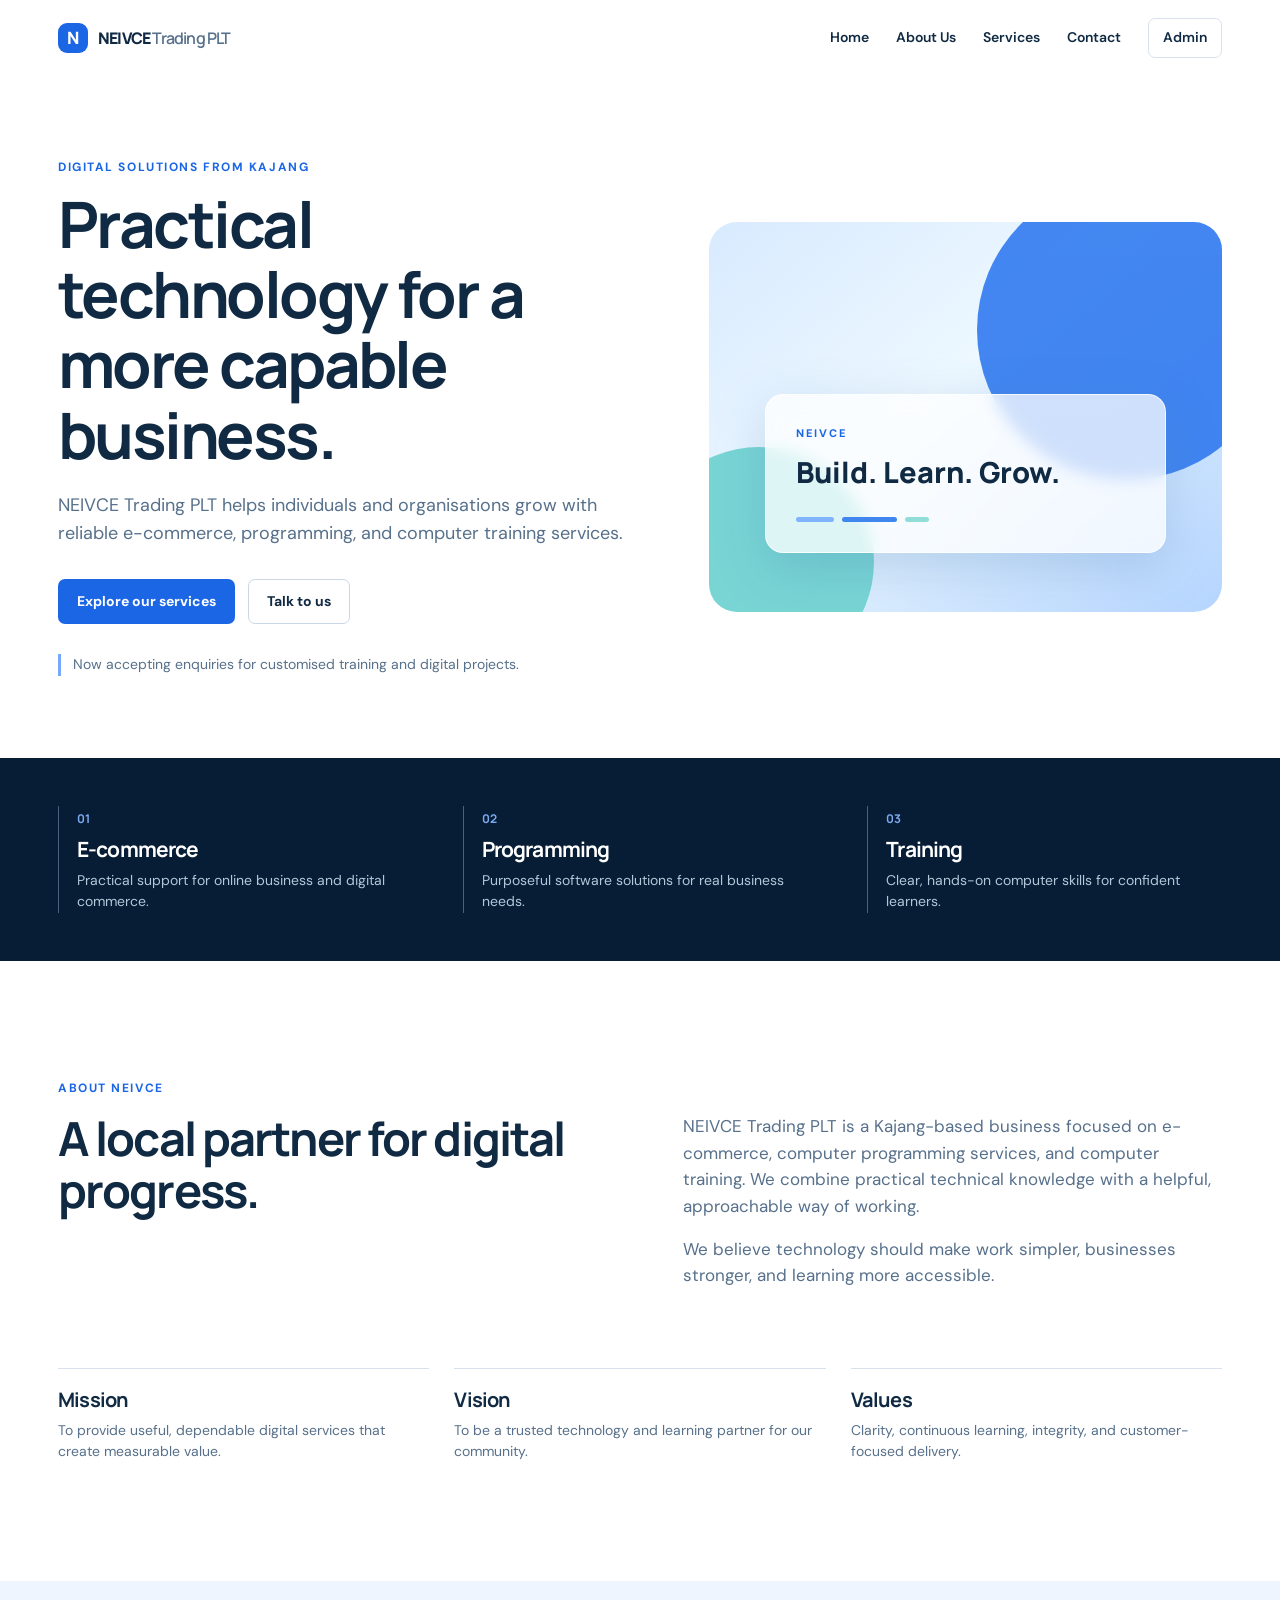
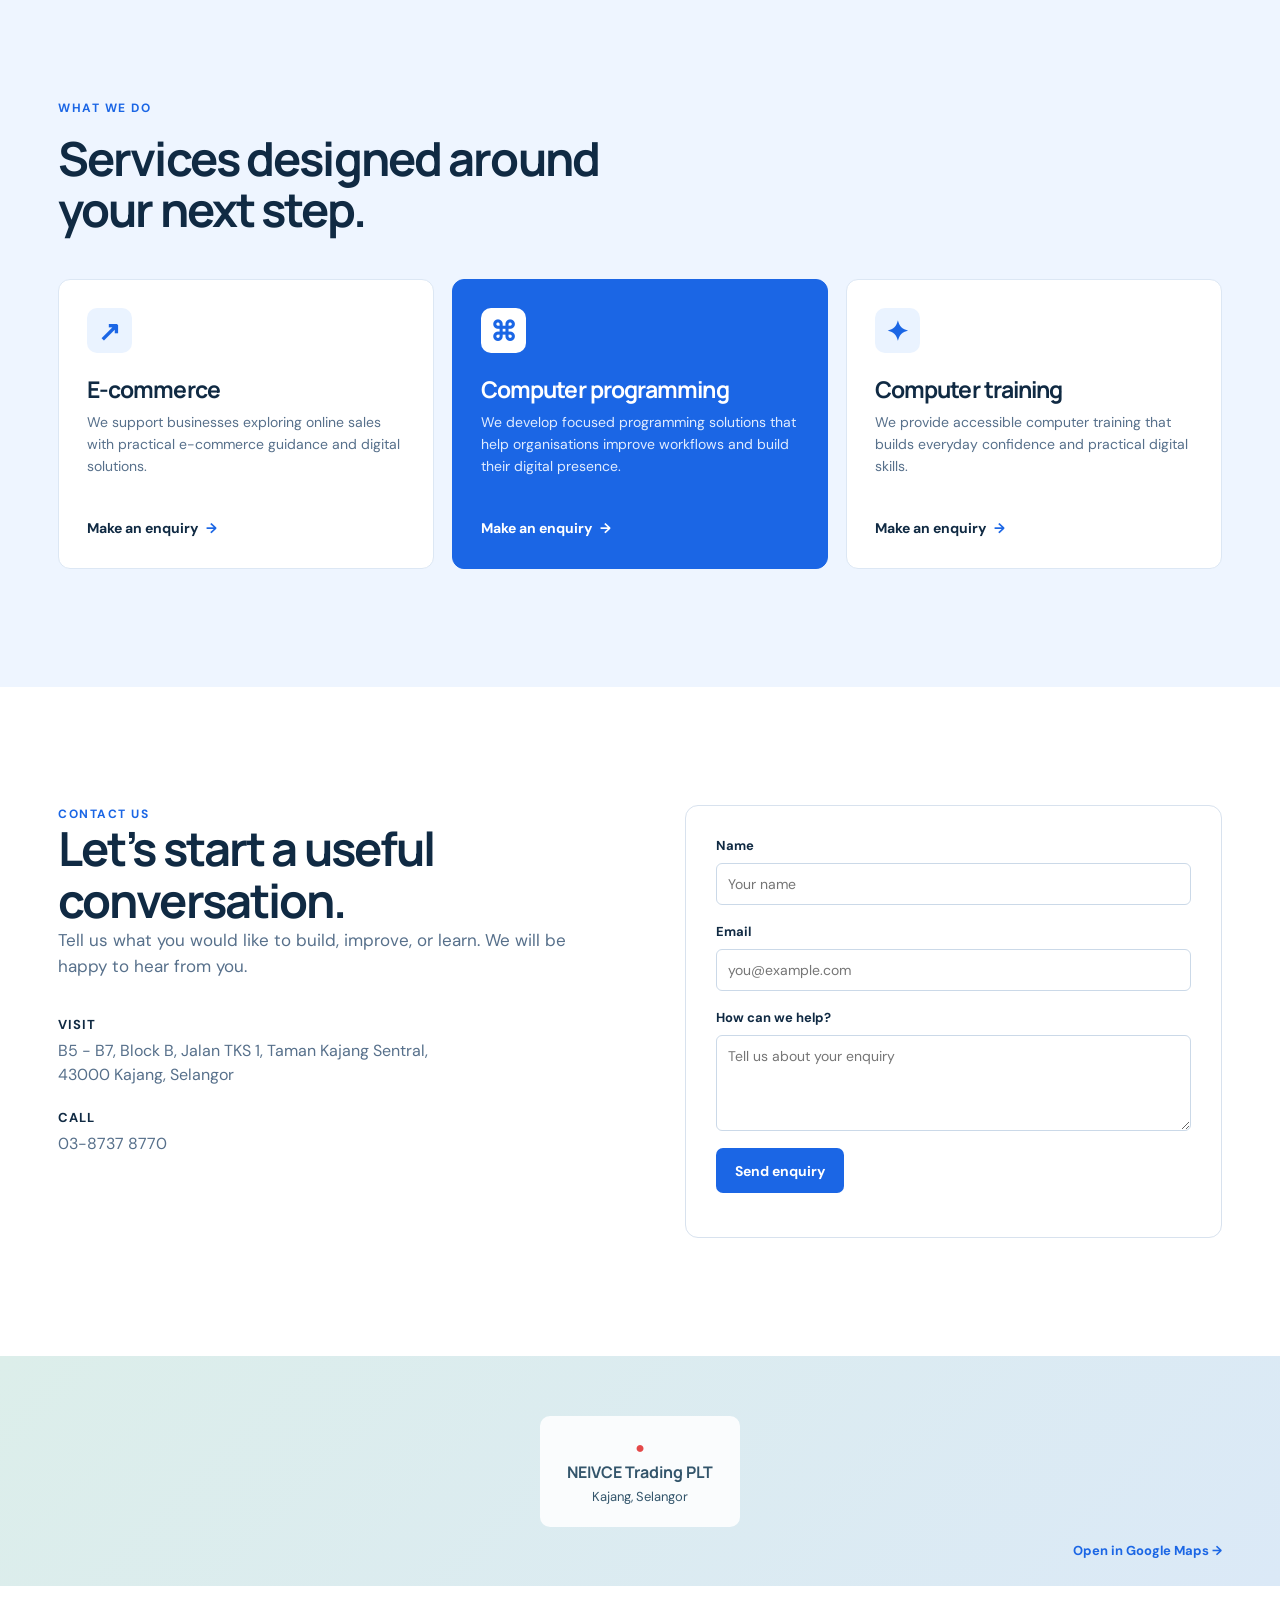
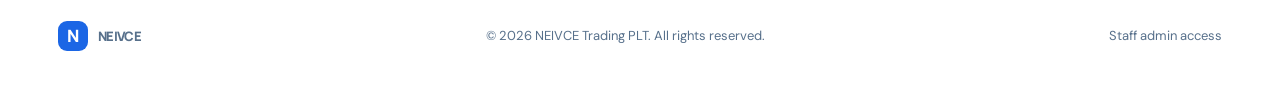
<file: index.html>
<!doctype html>
<html lang="en">
  <head>
    <meta charset="UTF-8" />
    <meta name="viewport" content="width=device-width, initial-scale=1.0" />
    <meta name="description" content="NEIVCE Trading PLT provides e-commerce, software development, and computer training services in Kajang, Selangor." />
    <title>NEIVCE Trading PLT | Digital Solutions</title>
    <link rel="preconnect" href="https://fonts.googleapis.com" />
    <link rel="preconnect" href="https://fonts.gstatic.com" crossorigin />
    <link href="https://fonts.googleapis.com/css2?family=DM+Sans:wght@400;500;600;700&family=Manrope:wght@600;700;800&display=swap" rel="stylesheet" />
    <link rel="stylesheet" href="styles.css" />
  </head>
  <body>
    <header class="site-header">
      <a class="brand" href="#home" aria-label="NEIVCE home"><span class="brand-mark">N</span><span>NEIVCE<span class="muted"> Trading PLT</span></span></a>
      <button class="menu-button" aria-label="Open navigation" aria-expanded="false">☰</button>
      <nav id="navigation"><a href="#home">Home</a><a href="#about">About Us</a><a href="#services">Services</a><a href="#contact">Contact</a><a class="admin-link" href="admin.html">Admin</a></nav>
    </header>

    <main>
      <section id="home" class="hero">
        <div class="hero-copy">
          <p class="eyebrow">Digital solutions from Kajang</p>
          <h1>Practical technology for a more capable business.</h1>
          <p id="companyIntroduction" class="lead">NEIVCE Trading PLT helps individuals and organisations grow with reliable e-commerce, programming, and computer training services.</p>
          <div class="hero-actions"><a class="button primary" href="#services">Explore our services</a><a class="button secondary" href="#contact">Talk to us</a></div>
          <p id="announcement" class="announcement">Now accepting enquiries for customised training and digital projects.</p>
        </div>
        <div class="hero-art" aria-label="Illustration of connected digital services">
          <div class="orb orb-one"></div><div class="orb orb-two"></div>
          <div class="glass-card"><span class="tiny-label">NEIVCE</span><strong>Build. Learn. Grow.</strong><div class="pulse-row"><i></i><i></i><i></i></div></div>
        </div>
      </section>

      <section class="highlights" aria-label="Business highlights">
        <article><span>01</span><h2>E-commerce</h2><p>Practical support for online business and digital commerce.</p></article>
        <article><span>02</span><h2>Programming</h2><p>Purposeful software solutions for real business needs.</p></article>
        <article><span>03</span><h2>Training</h2><p>Clear, hands-on computer skills for confident learners.</p></article>
      </section>

      <section id="about" class="section about">
        <div class="section-label">About NEIVCE</div>
        <div class="two-column"><h2>A local partner for digital progress.</h2><div><p>NEIVCE Trading PLT is a Kajang-based business focused on e-commerce, computer programming services, and computer training. We combine practical technical knowledge with a helpful, approachable way of working.</p><p>We believe technology should make work simpler, businesses stronger, and learning more accessible.</p></div></div>
        <div class="values"><article><h3>Mission</h3><p>To provide useful, dependable digital services that create measurable value.</p></article><article><h3>Vision</h3><p>To be a trusted technology and learning partner for our community.</p></article><article><h3>Values</h3><p>Clarity, continuous learning, integrity, and customer-focused delivery.</p></article></div>
      </section>

      <section id="services" class="section services">
        <div class="section-label">What we do</div><h2>Services designed around your next step.</h2>
        <div class="service-grid">
          <article class="service-card"><div class="service-icon">↗</div><h3>E-commerce</h3><p id="serviceEcommerce">We support businesses exploring online sales with practical e-commerce guidance and digital solutions.</p><a href="#contact">Make an enquiry <span>→</span></a></article>
          <article class="service-card featured"><div class="service-icon">⌘</div><h3>Computer programming</h3><p id="serviceProgramming">We develop focused programming solutions that help organisations improve workflows and build their digital presence.</p><a href="#contact">Make an enquiry <span>→</span></a></article>
          <article class="service-card"><div class="service-icon">✦</div><h3>Computer training</h3><p id="serviceTraining">We provide accessible computer training that builds everyday confidence and practical digital skills.</p><a href="#contact">Make an enquiry <span>→</span></a></article>
        </div>
      </section>

      <section id="contact" class="section contact">
        <div class="contact-copy"><div class="section-label">Contact us</div><h2>Let’s start a useful conversation.</h2><p>Tell us what you would like to build, improve, or learn. We will be happy to hear from you.</p><div class="contact-details"><p><strong>Visit</strong><span id="address">B5 - B7, Block B, Jalan TKS 1, Taman Kajang Sentral, 43000 Kajang, Selangor</span></p><p><strong>Call</strong><a id="telephone" href="tel:+60387378770">03-8737 8770</a></p></div></div>
        <form id="enquiryForm" class="enquiry-form"><label>Name<input required name="name" placeholder="Your name" /></label><label>Email<input required type="email" name="email" placeholder="you@example.com" /></label><label>How can we help?<textarea required name="message" rows="4" placeholder="Tell us about your enquiry"></textarea></label><button class="button primary" type="submit">Send enquiry</button><p id="formMessage" aria-live="polite"></p></form>
      </section>
      <section class="map" aria-label="Map placeholder"><div><span class="pin">●</span><strong>NEIVCE Trading PLT</strong><p>Kajang, Selangor</p></div><a target="_blank" rel="noreferrer" href="https://www.google.com/maps/search/?api=1&query=B5-B7+Block+B+Jalan+TKS+1+Taman+Kajang+Sentral+43000+Kajang+Selangor">Open in Google Maps →</a></section>
    </main>
    <footer><a class="brand" href="#home"><span class="brand-mark">N</span><span>NEIVCE</span></a><p>© <span id="year"></span> NEIVCE Trading PLT. All rights reserved.</p><a href="admin.html">Staff admin access</a></footer>
    <script src="app.js"></script>
  </body>
</html>
</file>
<file: styles.css>
:root{--ink:#102a43;--deep:#071d36;--blue:#1b66e5;--pale:#eef5ff;--line:#d8e2ee;--muted:#57708b;--white:#fff}*{box-sizing:border-box}html{scroll-behavior:smooth}body{margin:0;color:var(--ink);font-family:'DM Sans',sans-serif;line-height:1.55;background:#fff}h1,h2,h3,p{margin-top:0}h1,h2,h3{font-family:Manrope,sans-serif;letter-spacing:-.04em;line-height:1.1}a{color:inherit;text-decoration:none}.site-header,.admin-header{height:76px;max-width:1220px;margin:auto;padding:0 28px;display:flex;align-items:center;justify-content:space-between}.brand{display:flex;gap:10px;align-items:center;font-family:Manrope,sans-serif;font-weight:800;letter-spacing:-.05em}.brand-mark{display:grid;place-items:center;width:30px;height:30px;background:var(--blue);color:white;border-radius:9px;font-size:17px}.muted{color:var(--muted);font-weight:600}nav{display:flex;align-items:center;gap:27px;font-weight:600;font-size:14px}nav a:hover,footer>a:hover{color:var(--blue)}.admin-link{padding:8px 14px;border:1px solid var(--line);border-radius:7px}.menu-button{display:none;background:none;border:0;font-size:23px;color:var(--ink)}.hero{max-width:1220px;min-height:550px;margin:auto;padding:82px 28px;display:grid;grid-template-columns:1.07fr .93fr;gap:60px;align-items:center}.eyebrow,.section-label{color:var(--blue);font-weight:700;font-size:12px;letter-spacing:.13em;text-transform:uppercase}.hero h1{font-size:clamp(42px,5vw,68px);max-width:680px;margin:12px 0 22px}.lead{font-size:18px;color:var(--muted);max-width:600px}.hero-actions{display:flex;gap:13px;margin-top:31px}.button{font:700 14px 'DM Sans',sans-serif;display:inline-flex;align-items:center;justify-content:center;min-height:45px;padding:11px 18px;border-radius:7px;border:1px solid transparent;cursor:pointer}.primary{background:var(--blue);color:#fff}.primary:hover{background:#1256c8}.secondary{border-color:#c9d7e6;background:#fff;color:var(--ink)}.announcement{margin:30px 0 0;padding-left:12px;border-left:3px solid #78a8fb;color:var(--muted);font-size:14px}.hero-art{height:390px;position:relative;border-radius:28px;overflow:hidden;background:linear-gradient(140deg,#d8eaff,#edf8ff 44%,#b5d5ff)}.orb{position:absolute;border-radius:50%;filter:blur(.3px)}.orb-one{width:300px;height:300px;background:#317af0;right:-55px;top:-42px;opacity:.9}.orb-two{width:230px;height:230px;background:#78d5d4;left:-65px;bottom:-65px}.glass-card{position:absolute;left:11%;bottom:15%;right:11%;padding:30px;border:1px solid rgba(255,255,255,.8);border-radius:18px;background:rgba(255,255,255,.75);box-shadow:0 16px 50px #477eb141;backdrop-filter:blur(8px)}.tiny-label{font-size:11px;letter-spacing:.18em;color:var(--blue);font-weight:800;display:block;margin-bottom:10px}.glass-card strong{font:800 29px Manrope,sans-serif;display:block}.pulse-row{display:flex;gap:8px;margin-top:25px}.pulse-row i{width:38px;height:5px;border-radius:3px;background:#80b4ff}.pulse-row i:nth-child(2){width:55px;background:#3f86ee}.pulse-row i:nth-child(3){width:24px;background:#91ded9}.highlights{background:var(--deep);color:#fff;display:grid;grid-template-columns:repeat(3,1fr);padding:48px max(28px,calc((100% - 1164px)/2));gap:50px}.highlights article{border-left:1px solid #49617c;padding-left:18px}.highlights span{color:#7caaf0;font:700 12px Manrope,sans-serif}.highlights h2{font-size:21px;margin:8px 0}.highlights p{color:#b4c7d9;font-size:14px;margin-bottom:0}.section{max-width:1220px;margin:auto;padding:118px 28px}.two-column{display:grid;grid-template-columns:1fr 1fr;gap:85px;margin-top:16px}.two-column h2,.services>h2,.contact h2{font-size:clamp(32px,4vw,47px);margin:0}.two-column p,.contact-copy>p{color:var(--muted);font-size:17px}.values{display:grid;grid-template-columns:repeat(3,1fr);gap:25px;margin-top:62px}.values article{padding-top:20px;border-top:1px solid var(--line)}.values h3{font-size:20px;margin-bottom:9px}.values p{font-size:14px;color:var(--muted);margin-bottom:0}.services{max-width:none;background:var(--pale);padding-left:max(28px,calc((100% - 1164px)/2));padding-right:max(28px,calc((100% - 1164px)/2))}.services>h2{max-width:610px;margin:15px 0 43px}.service-grid{display:grid;grid-template-columns:repeat(3,1fr);gap:18px}.service-card{background:#fff;border:1px solid #dce7f4;padding:28px;border-radius:12px;min-height:290px;display:flex;flex-direction:column}.service-card.featured{background:var(--blue);color:white;border-color:var(--blue)}.service-icon{font:800 27px Manrope,sans-serif;color:var(--blue);width:45px;height:45px;display:grid;place-items:center;background:#eaf3ff;border-radius:10px}.featured .service-icon{background:#fff;color:var(--blue)}.service-card h3{font-size:23px;margin:24px 0 10px}.service-card p{font-size:14px;color:var(--muted);margin-bottom:20px}.featured p{color:#e0ecff}.service-card a{margin-top:auto;font-weight:700;font-size:14px}.service-card a span{color:var(--blue);margin-left:5px}.featured a span{color:white}.contact{display:grid;grid-template-columns:1fr 1fr;gap:90px}.contact-details{margin-top:35px}.contact-details p{display:grid;gap:4px;margin:0 0 20px}.contact-details strong{font-size:13px;letter-spacing:.08em;text-transform:uppercase}.contact-details span,.contact-details a{color:var(--muted);max-width:400px}.enquiry-form{border:1px solid var(--line);padding:30px;border-radius:13px}.enquiry-form label,.content-form label,.login-card label{display:block;font-size:13px;font-weight:700;margin-bottom:17px}.enquiry-form input,.enquiry-form textarea,.content-form input,.content-form textarea,.login-card input{display:block;width:100%;margin-top:7px;border:1px solid #cbd9e8;border-radius:6px;padding:11px;font:400 14px 'DM Sans',sans-serif;resize:vertical;color:var(--ink)}.enquiry-form input:focus,.enquiry-form textarea:focus,.content-form input:focus,.content-form textarea:focus,.login-card input:focus{outline:3px solid #bcd6ff;border-color:var(--blue)}#formMessage,#saveMessage,#loginMessage{font-size:13px;color:#168451;margin:14px 0 0}.map{min-height:230px;background:linear-gradient(135deg,#dceeea,#dbe9f7);position:relative;display:grid;place-items:center;text-align:center;color:#33556b}.map>div{background:#ffffffdc;padding:20px 27px;border-radius:10px}.map strong{display:block;font:700 16px Manrope,sans-serif}.map p{font-size:13px;margin:4px 0 0}.pin{color:#e44949}.map>a{position:absolute;right:max(28px,calc((100% - 1164px)/2));bottom:25px;font-weight:700;font-size:13px;color:var(--blue)}footer{max-width:1220px;margin:auto;padding:35px 28px;display:flex;justify-content:space-between;align-items:center;font-size:13px;color:var(--muted)}footer p{margin:0}.admin-body{background:#f4f8fc}.admin-header{background:white;max-width:none;padding:0 max(28px,calc((100% - 1164px)/2));font-size:14px;font-weight:700}.admin-main{max-width:1000px;margin:0 auto;padding:70px 28px}.login-card{max-width:440px;padding:42px;margin:20px auto;background:white;border:1px solid var(--line);border-radius:15px;box-shadow:0 14px 45px #163c5d12}.login-card h1,.dashboard-title h1{font-size:40px;margin:10px 0}.login-card>p:not(.eyebrow),.dashboard-title>div>p:not(.eyebrow){color:var(--muted)}.login-card form{margin-top:27px}.login-card .button{width:100%}.login-card small{display:block;margin-top:24px;color:var(--muted);text-align:center}.dashboard-title{display:flex;justify-content:space-between;gap:20px;align-items:flex-start;margin-bottom:34px}.text-button{background:none;border:0;color:var(--blue);font-weight:700;cursor:pointer;padding:12px 0}.content-form{background:white;border:1px solid var(--line);border-radius:14px;padding:31px}.form-grid{display:grid;grid-template-columns:repeat(3,1fr);gap:16px}.contact-grid{grid-template-columns:2fr 1fr}.save-row{display:flex;align-items:center;gap:16px;margin-top:15px}.save-row p{margin:0}
@media(max-width:760px){.site-header,.admin-header{height:68px;padding:0 20px}nav{display:none;position:absolute;top:68px;left:0;right:0;padding:18px 20px;background:#fff;box-shadow:0 10px 20px #122a4220;z-index:3;flex-direction:column;align-items:stretch;gap:3px}.menu-button{display:block}nav.open{display:flex}nav a{padding:10px}.admin-link{text-align:center}.hero{grid-template-columns:1fr;padding:58px 20px;gap:35px;min-height:0}.hero-art{height:275px}.hero h1{font-size:43px}.highlights{grid-template-columns:1fr;padding:35px 20px;gap:27px}.section{padding:75px 20px}.two-column,.contact{grid-template-columns:1fr;gap:30px}.values,.service-grid,.form-grid,.contact-grid{grid-template-columns:1fr}.values{margin-top:37px}.services{padding-left:20px;padding-right:20px}.contact{gap:40px}.map>a{right:20px}.map{min-height:200px}footer{padding:30px 20px;flex-wrap:wrap;gap:16px}.dashboard-title{display:block}.content-form{padding:21px}.save-row{align-items:flex-start;flex-wrap:wrap}}
</file>
